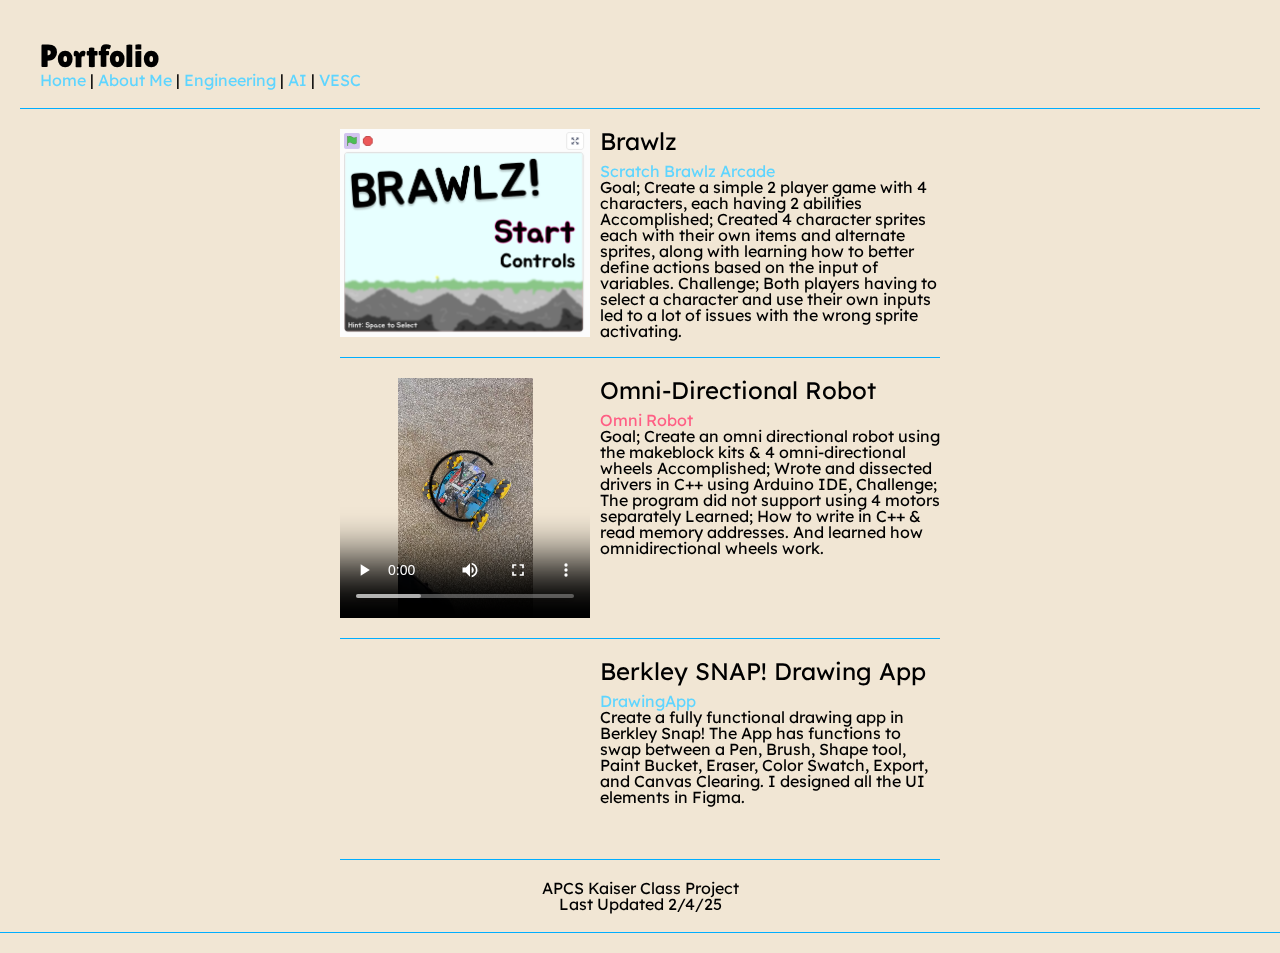
<file: index.html>
<!DOCTYPE html>
<html lang="en">
  <head>
    <meta charset="UTF-8" />
    <meta name="viewport" content="width=device-width, initial-scale=1.0" />
    <meta http-equiv="X-UA-Compatible" content="ie=edge" />
    <title>Home</title>
    <link rel="stylesheet" href="reset.css" />
    <link rel="stylesheet" href="styles.css" />
    <!-- Favicon Code-->
    <link rel="icon" type="image/png" href="favicon-96x96.png" sizes="96x96" />
    <link rel="icon" type="image/svg+xml" href="favicon.svg" />
    <link rel="shortcut icon" href="favicon.ico" />
    <link rel="apple-touch-icon" sizes="180x180" href="apple-touch-icon.png" />
    <link rel="manifest" href="/site.webmanifest" />
    <!---->
  </head>
  <body>
    <header>
      <header>
        <h1 class="lilita-one-regular">Portfolio</h1>
        <nav>
          <ul>
            <li><a href="index.html">Home</a></li>
            <li>|</li>
            <li><a href="aboutme.html">About Me</a></li>
            <li>|</li>
            <li><a href="engineering.html">Engineering</a></li>
            <li>|</li>
            <li><a href="ai.html">AI</a></li>
            <li>|</li>
            <li><a href="vesc.html">VESC</a></li>
          </ul>
        </nav>
      </header>

    <div id="project-container">
      <!-- start of projet template-->
      <div class="project">
        <img src="img/Screenshot-Brawlz.png" alt="Brawlz Title Screen" />
        <h2>Brawlz</h2>
        <p>
          <a href="https://scratch.mit.edu/projects/902521840"
            >Scratch Brawlz Arcade</a
          >
        </p>
        <p>
          Goal; Create a simple 2 player game with 4 characters, each having 2
          abilities Accomplished; Created 4 character sprites each with their
          own items and alternate sprites, along with learning how to better
          define actions based on the input of variables. Challenge; Both
          players having to select a character and use their own inputs led to a
          lot of issues with the wrong sprite activating.
        </p>
        <div class="clear"></div>
      </div>
      <!-- End of project template-->
      <!-- start of projet template-->
      <div class="project">
        <video width="320" height="240" controls>
          <source src="img/file.mp4" type="video/mp4" />
        </video>
        <h2>Omni-Directional Robot</h2>
        <p>
          <a href="">Omni Robot</a>
        </p>
        <p>
          Goal; Create an omni directional robot using the makeblock kits & 4
          omni-directional wheels Accomplished; Wrote and dissected drivers in
          C++ using Arduino IDE, Challenge; The program did not support using 4
          motors separately Learned; How to write in C++ & read memory
          addresses. And learned how omnidirectional wheels work.
        </p>
        <div class="clear"></div>
      </div>
      <!-- End of project template-->
      <!-- start of projet template-->
      <div class="project">
        <iframe width="480" height="180" frameBorder=0 allowfullscreen allow="geolocation; microphone; camera" title="Sketch to Shape Program Snap! Project" src="https://snap.berkeley.edu/embed?projectname=Sketch%20to%20Shape%20Program&username=euphoria_in_technicolor"></iframe>
        <h2>Berkley SNAP! Drawing App</h2>
        <p>
          <a href="https://snap.berkeley.edu/embed?projectname=Sketch%20to%20Shape%20Program&username=euphoria_in_technicolor&showTitle=true&showAuthor=true&editButton=true&pauseButton=true">DrawingApp</a>
        </p>
        <p>
          Create a fully functional drawing app in Berkley Snap! The App has 
          functions to swap between a Pen, Brush, Shape tool, Paint Bucket, Eraser, Color Swatch, Export, and Canvas Clearing. I designed all the UI elements in Figma.
        </p>
        <div class="clear"></div>
      </div>
      <!-- End of project template-->
    </div>
    <footer>
      <h3>APCS Kaiser Class Project</h3>
      <h3>Last Updated 2/4/25</h3>
    </footer>
  </body>
</html>
</file>
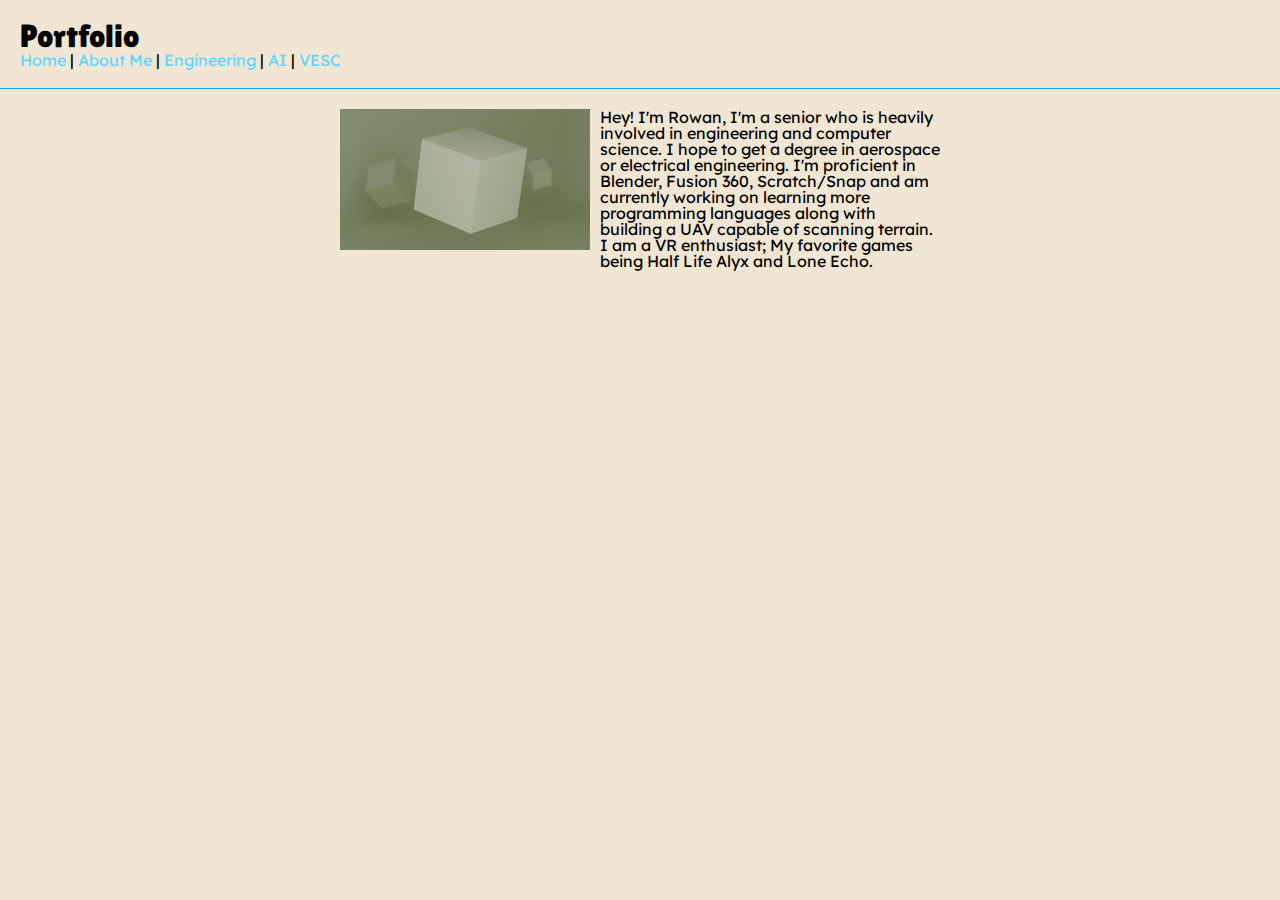
<file: aboutme.html>
<!DOCTYPE html>
<html lang="en">
  <head>
    <meta charset="UTF-8" />
    <meta name="viewport" content="width=device-width, initial-scale=1.0" />
    <meta http-equiv="X-UA-Compatible" content="ie=edge" />
    <title>About Me</title>
    <link rel="stylesheet" href="reset.css" />
    <link rel="stylesheet" href="styles.css" />
  </head>
  <body>
    <header>
      <h1 class="lilita-one-regular">Portfolio</h1>
      <nav>
        <ul>
          <li><a href="index.html">Home</a></li>
          <li>|</li>
          <li><a href="aboutme.html">About Me</a></li>
          <li>|</li>
          <li><a href="engineering.html">Engineering</a></li>
          <li>|</li>
          <li><a href="ai.html">AI</a></li>
          <li>|</li>
          <li><a href="vesc.html">VESC</a></li>
        </ul>
      </nav>
    </header>

    <div id="aboutMe">
      <h2></h2>
      <img src="img/PortfolioPage.png" alt="Green Cubes" />
      <p>
        Hey! I'm Rowan, I'm a senior who is heavily involved in engineering and
        computer science. I hope to get a degree in aerospace or electrical
        engineering. I'm proficient in Blender, Fusion 360, Scratch/Snap and am
        currently working on learning more programming languages along with
        building a UAV capable of scanning terrain. I am a VR enthusiast; My
        favorite games being Half Life Alyx and Lone Echo.
      </p>
    </div>
    </div>
  </body>
</html>
</file>
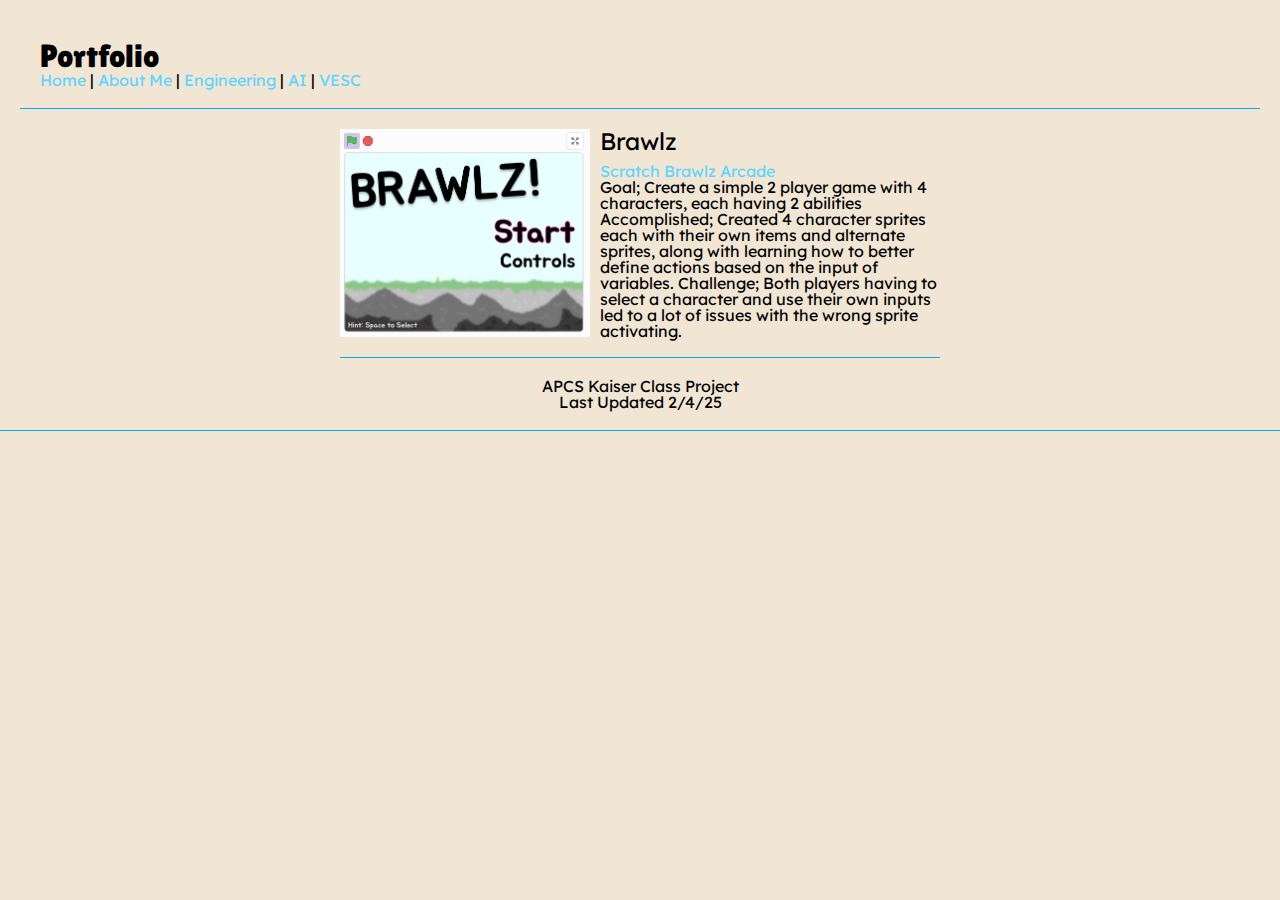
<file: vesc.html>
<!DOCTYPE html>
<html lang="en">
  <head>
    <meta charset="UTF-8" />
    <meta name="viewport" content="width=device-width, initial-scale=1.0" />
    <meta http-equiv="X-UA-Compatible" content="ie=edge" />
    <title>Home</title>
    <link rel="stylesheet" href="reset.css" />
    <link rel="stylesheet" href="styles.css" />
    <!-- Favicon Code-->
    <link rel="icon" type="image/png" href="favicon-96x96.png" sizes="96x96" />
    <link rel="icon" type="image/svg+xml" href="favicon.svg" />
    <link rel="shortcut icon" href="favicon.ico" />
    <link rel="apple-touch-icon" sizes="180x180" href="apple-touch-icon.png" />
    <link rel="manifest" href="/site.webmanifest" />
    <!---->
  </head>
  <body>
    <header>
      <header>
        <h1 class="lilita-one-regular">Portfolio</h1>
        <nav>
          <ul>
            <li><a href="index.html">Home</a></li>
            <li>|</li>
            <li><a href="aboutme.html">About Me</a></li>
            <li>|</li>
            <li><a href="engineering.html">Engineering</a></li>
            <li>|</li>
            <li><a href="ai.html">AI</a></li>
            <li>|</li>
            <li><a href="vesc.html">VESC</a></li>
          </ul>
        </nav>
      </header>

    <div id="project-container">
      <!-- start of projet template-->
      <div class="project">
        <img src="img/Screenshot-Brawlz.png" alt="Brawlz Title Screen" />
        <h2>Brawlz</h2>
        <p>
          <a href="https://scratch.mit.edu/projects/902521840"
            >Scratch Brawlz Arcade</a
          >
        </p>
        <p>
          Goal; Create a simple 2 player game with 4 characters, each having 2
          abilities Accomplished; Created 4 character sprites each with their
          own items and alternate sprites, along with learning how to better
          define actions based on the input of variables. Challenge; Both
          players having to select a character and use their own inputs led to a
          lot of issues with the wrong sprite activating.
        </p>
        <div class="clear"></div>
      </div>
      <!-- End of project template-->
    </div>
    <footer>
      <h3>APCS Kaiser Class Project</h3>
      <h3>Last Updated 2/4/25</h3>
    </footer>
  </body>
</html>
</file>
<file: styles.css>
@import url("https://fonts.googleapis.com/css2?family=Lexend:wght@100..900&display=swap");
@import url("https://fonts.googleapis.com/css2?family=Lexend:wght@100..900&family=Neuton:ital,wght@0,200;0,300;0,400;0,700;0,800;1,400&display=swap");
@import url("https://fonts.googleapis.com/css2?family=LXGW+WenKai+TC&family=Lexend:wght@100..900&family=Neuton:ital,wght@0,200;0,300;0,400;0,700;0,800;1,400&display=swap");
@import url("https://fonts.googleapis.com/css2?family=LXGW+WenKai+TC&family=Lexend:wght@100..900&family=Neuton:ital,wght@0,200;0,300;0,400;0,700;0,800;1,400&family=Playwrite+GB+S:ital,wght@0,100..400;1,100..400&display=swap");
@import url("https://fonts.googleapis.com/css2?family=LXGW+WenKai+TC&family=Lexend:wght@100..900&family=Lilita+One&family=Neuton:ital,wght@0,200;0,300;0,400;0,700;0,800;1,400&family=Playwrite+GB+S:ital,wght@0,100..400;1,100..400&display=swap");

.lilita-one-regular {
  font-family: "Lilita One", sans-serif;
  letter-spacing: normal;
  font-weight: 400;
  font-style: normal;
}

.neuton-regular {
  font-family: "Neuton", serif;
  font-weight: 400;
  font-style: normal;
}

.Fancy-regular {
  font-family: "Playwrite GB S", cursive;
  font-optical-sizing: auto;
  font-weight: 400;
  font-style: normal;
}

body {
  font-family: "Lexend", sans-serif;
  font-optical-sizing: auto;
  font-weight: 400;
  font-style: normal;
  background-color: rgb(241, 230, 212);
}

a {
  color: #5ed5ff;
  text-decoration: none;
}

a:hover {
  color: #ffd95e;
  text-decoration: underline;
}

a:visited {
  color: #ff5e84;
  text-decoration: none;
}

footer {
  text-align: center;
}

header {
  margin-bottom: 20px;
  padding: 20px;
  border-bottom: 1px solid rgb(0, 174, 255);
}

header h1 {
  font-size: 2em;
}

header nav ul li {
  display: inline-block;
  text-align: center;
  text-decoration-line: none;
}

.clear {
  clear: both;
}

#project-container,
#aboutMe {
  margin: 0 auto;
  width: 90%;
  max-width: 600px;
}

.project {
  margin-bottom: 20px;
  padding-bottom: 10px;
  border-bottom: 1px solid rgb(0, 174, 255);
}

.project img,
#aboutMe img {
  width: 250px;
  float: left;
  margin-right: 10px;
  margin-bottom: 10px;
}

.project video {
  width: 250px;
  float: left;
  margin-right: 10px;
  margin-bottom: 10px;
}

.project iframe {
  width: 250px;
  float: left;
  margin-right: 10px;
  margin-bottom: 10px;
}

.project h2 {
  font-size: 1.5em;
  margin-bottom: 10px;
}

#newLine{
  display: inline-block;
  text-align: left;
}

#BridgeVideo{
  width: 250px;
  float: left;
  margin-right: 10px;
  margin-bottom: 10px;
}
</file>
